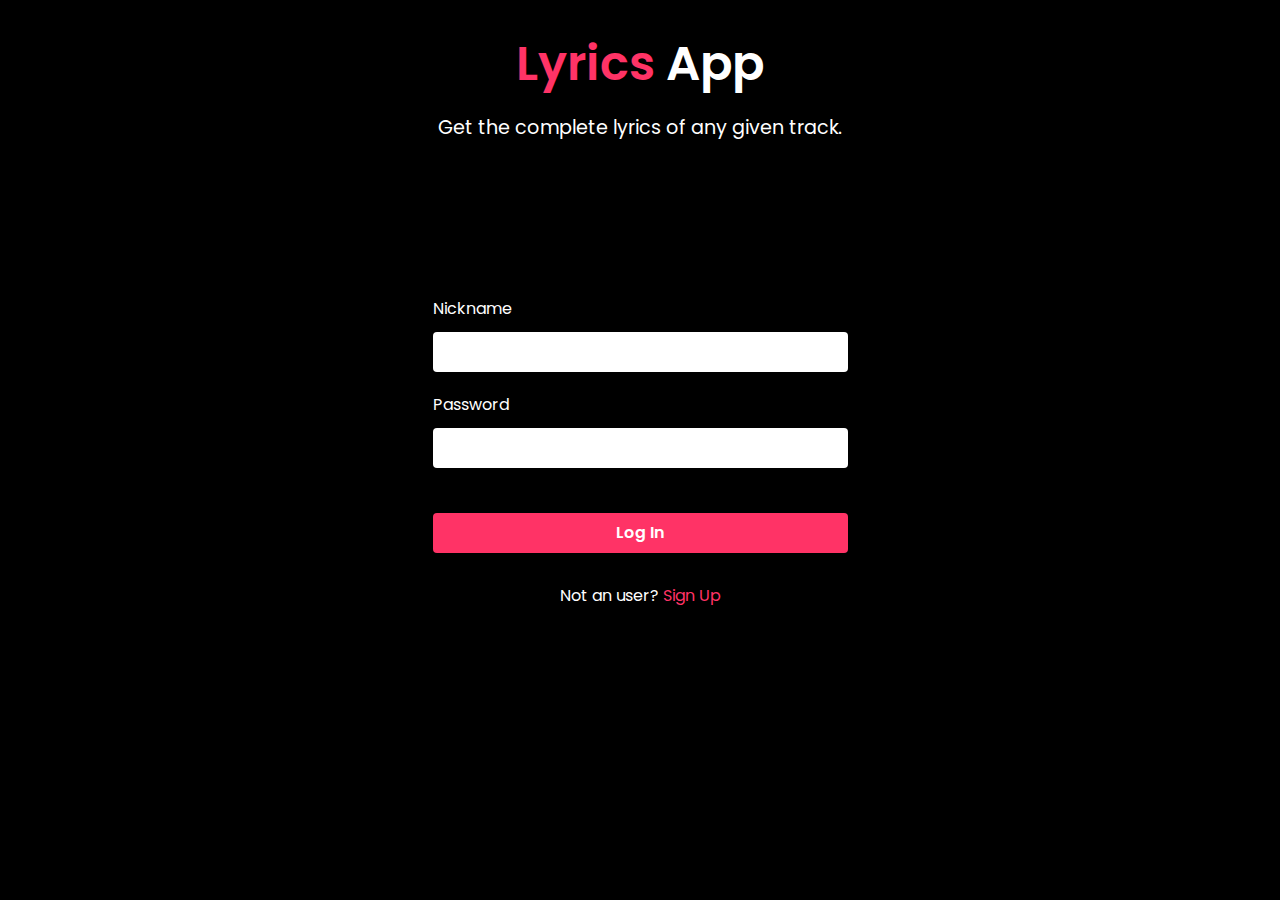
<file: index.html>
<!DOCTYPE html>
<html lang="en">
    <head>
        <meta charset="UTF-8" />
        <meta http-equiv="X-UA-Compatible" content="IE=edge" />
        <meta name="viewport" content="width=device-width, initial-scale=1.0" />
        <title>Song Lyrics Finder</title>
        <link
            rel="icon"
            type="image/x-icon"
            href="./assets/images/favicon.svg"
        />
        <link rel="stylesheet" href="./reset.css" />
        <link rel="stylesheet" href="./global.css" />
        <link rel="stylesheet" href="./index.css" />
    </head>
    <body>
        <h1><span>Lyrics</span> App</h1>
        <h2>Get the complete lyrics of any given track.</h2>
        <form id="login">
            <label for="nickname"
                >Nickname<input type="text" name="nickname"
            /></label>
            <label for="password"
                >Password<input type="password" name="password"
            /></label>
            <button type="submit">Log In</button>
            <p>
                Not an user? <a href="./pages/sign-up/sign-up.html">Sign Up</a>
            </p>
        </form>
        <script src="./index.js"></script>
    </body>
</html>
</file>
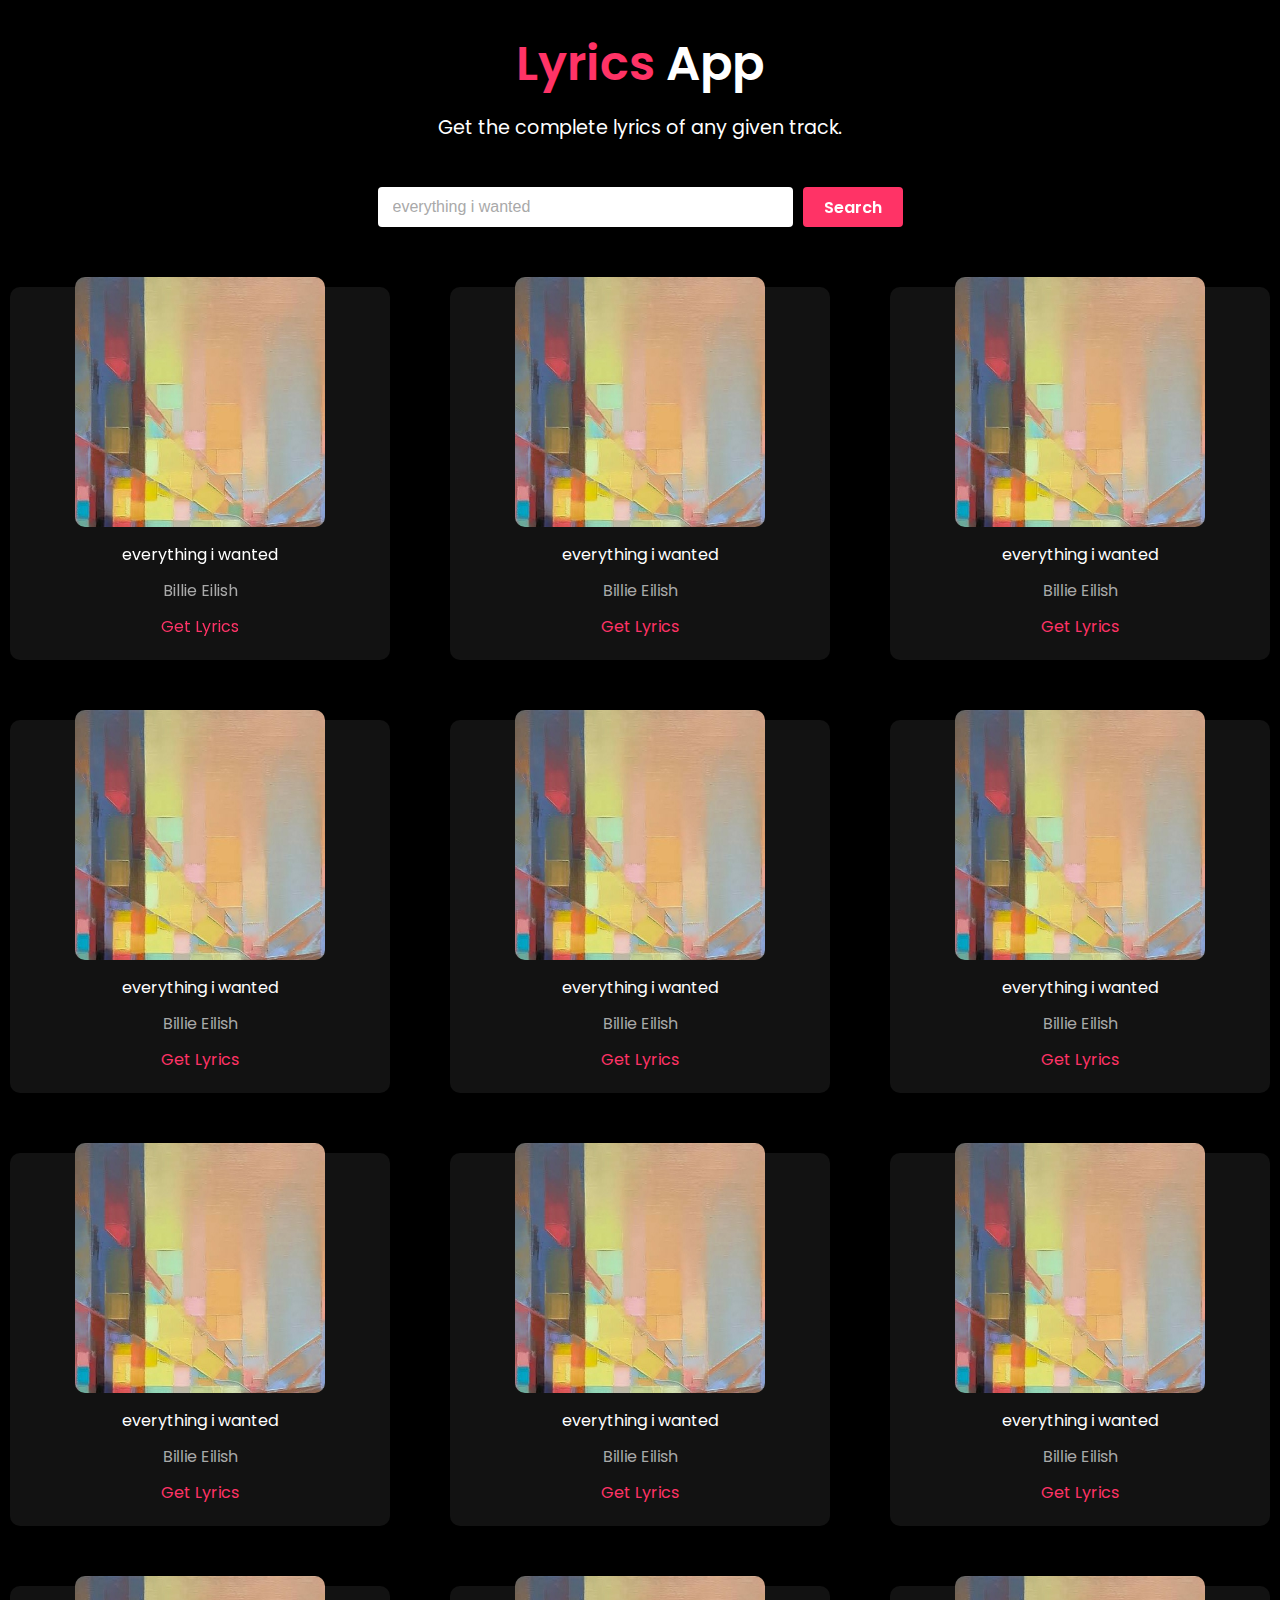
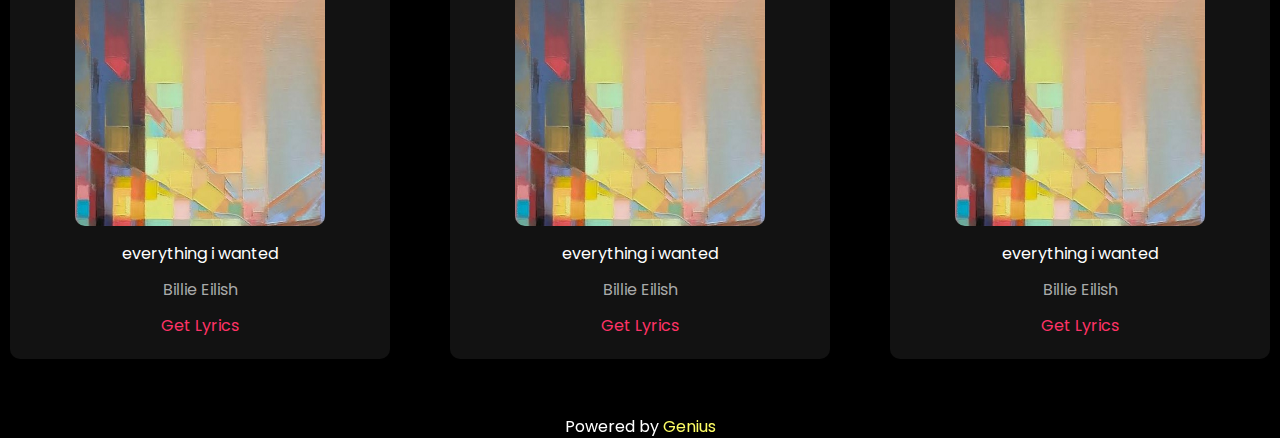
<file: search.html>
<!DOCTYPE html>
<html lang="en">
    <head>
        <meta charset="UTF-8" />
        <meta http-equiv="X-UA-Compatible" content="IE=edge" />
        <meta name="viewport" content="width=device-width, initial-scale=1.0" />
        <title>Song Lyrics Finder</title>
        <link
            rel="icon"
            type="image/x-icon"
            href="./assets/images/favicon.svg"
        />
        <link rel="stylesheet" href="./reset.css" />
        <link rel="stylesheet" href="./global.css" />
        <link rel="stylesheet" href="./search.css" />
    </head>
    <body>
        <h1><span>Lyrics</span> App</h1>
        <h2>Get the complete lyrics of any given track.</h2>
        <form>
            <input
                type="text"
                placeholder="everything i wanted"
                autofocus
            /><button type="submit" id="search-button">Search</button>
        </form>
        <div id="track-list">
            <div class="track">
                <img
                    src="./assets/images/cover.jpg"
                    alt=""
                    class="track-image"
                />
                <p class="track-name">everything i wanted</p>
                <p class="artist-name">Billie Eilish</p>
                <a href="./song-lyric.html">Get Lyrics</a>
            </div>
            <div class="track">
                <img
                    src="./assets/images/cover.jpg"
                    alt=""
                    class="track-image"
                />
                <p class="track-name">everything i wanted</p>
                <p class="artist-name">Billie Eilish</p>
                <a href="#">Get Lyrics</a>
            </div>
            <div class="track">
                <img
                    src="./assets/images/cover.jpg"
                    alt=""
                    class="track-image"
                />
                <p class="track-name">everything i wanted</p>
                <p class="artist-name">Billie Eilish</p>
                <a href="#">Get Lyrics</a>
            </div>
            <div class="track">
                <img
                    src="./assets/images/cover.jpg"
                    alt=""
                    class="track-image"
                />
                <p class="track-name">everything i wanted</p>
                <p class="artist-name">Billie Eilish</p>
                <a href="#">Get Lyrics</a>
            </div>
            <div class="track">
                <img
                    src="./assets/images/cover.jpg"
                    alt=""
                    class="track-image"
                />
                <p class="track-name">everything i wanted</p>
                <p class="artist-name">Billie Eilish</p>
                <a href="#">Get Lyrics</a>
            </div>
            <div class="track">
                <img
                    src="./assets/images/cover.jpg"
                    alt=""
                    class="track-image"
                />
                <p class="track-name">everything i wanted</p>
                <p class="artist-name">Billie Eilish</p>
                <a href="#">Get Lyrics</a>
            </div>
            <div class="track">
                <img
                    src="./assets/images/cover.jpg"
                    alt=""
                    class="track-image"
                />
                <p class="track-name">everything i wanted</p>
                <p class="artist-name">Billie Eilish</p>
                <a href="#">Get Lyrics</a>
            </div>
            <div class="track">
                <img
                    src="./assets/images/cover.jpg"
                    alt=""
                    class="track-image"
                />
                <p class="track-name">everything i wanted</p>
                <p class="artist-name">Billie Eilish</p>
                <a href="#">Get Lyrics</a>
            </div>
            <div class="track">
                <img
                    src="./assets/images/cover.jpg"
                    alt=""
                    class="track-image"
                />
                <p class="track-name">everything i wanted</p>
                <p class="artist-name">Billie Eilish</p>
                <a href="#">Get Lyrics</a>
            </div>
            <div class="track">
                <img
                    src="./assets/images/cover.jpg"
                    alt=""
                    class="track-image"
                />
                <p class="track-name">everything i wanted</p>
                <p class="artist-name">Billie Eilish</p>
                <a href="#">Get Lyrics</a>
            </div>
            <div class="track">
                <img
                    src="./assets/images/cover.jpg"
                    alt=""
                    class="track-image"
                />
                <p class="track-name">everything i wanted</p>
                <p class="artist-name">Billie Eilish</p>
                <a href="#">Get Lyrics</a>
            </div>
            <div class="track">
                <img
                    src="./assets/images/cover.jpg"
                    alt=""
                    class="track-image"
                />
                <p class="track-name">everything i wanted</p>
                <p class="artist-name">Billie Eilish</p>
                <a href="#">Get Lyrics</a>
            </div>
        </div>
        <a id="credit" href="#">Powered by <span>Genius</span></a>
    </body>
</html>
</file>
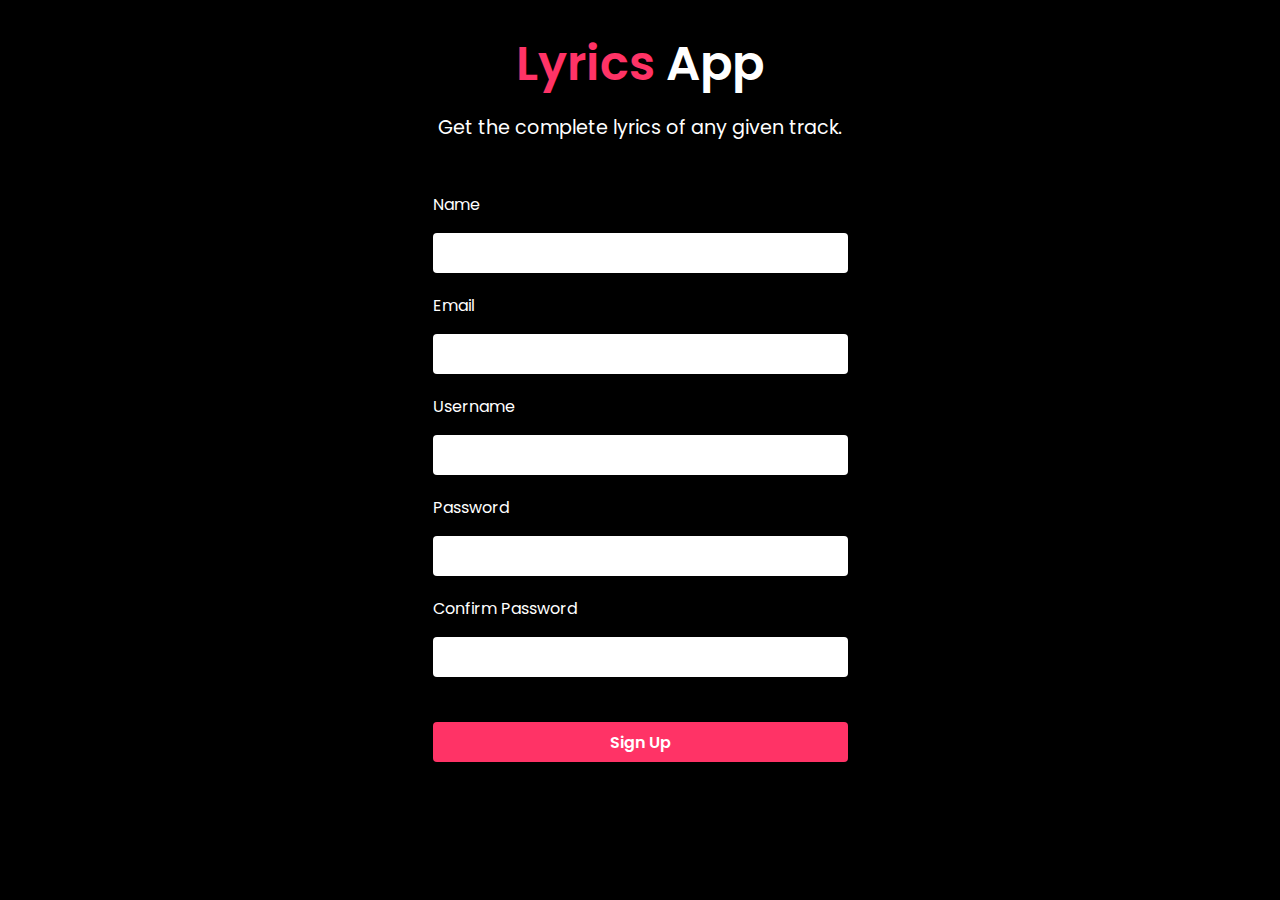
<file: sign-up.html>
<!DOCTYPE html>
<html lang="en">
    <head>
        <meta charset="UTF-8" />
        <meta http-equiv="X-UA-Compatible" content="IE=edge" />
        <meta name="viewport" content="width=device-width, initial-scale=1.0" />
        <title>Song Lyrics Finder</title>
        <link
            rel="icon"
            type="image/x-icon"
            href="./assets/images/favicon.svg"
        />
        <link rel="stylesheet" href="./reset.css" />
        <link rel="stylesheet" href="./global.css" />
        <link rel="stylesheet" href="./sign-up.css" />
    </head>
    <body>
        <h1><span>Lyrics</span> App</h1>
        <h2>Get the complete lyrics of any given track.</h2>
        <form action="">
            <label for="">Name<input type="text" /></label>
            <label for="">Email<input type="text" /></label>
            <label for="">Username<input type="text" /></label>
            <label for="">Password<input type="password" /></label>
            <label for="">Confirm Password<input type="password" /></label>
            <button type="submit">Sign Up</button>
        </form>
    </body>
</html>
</file>
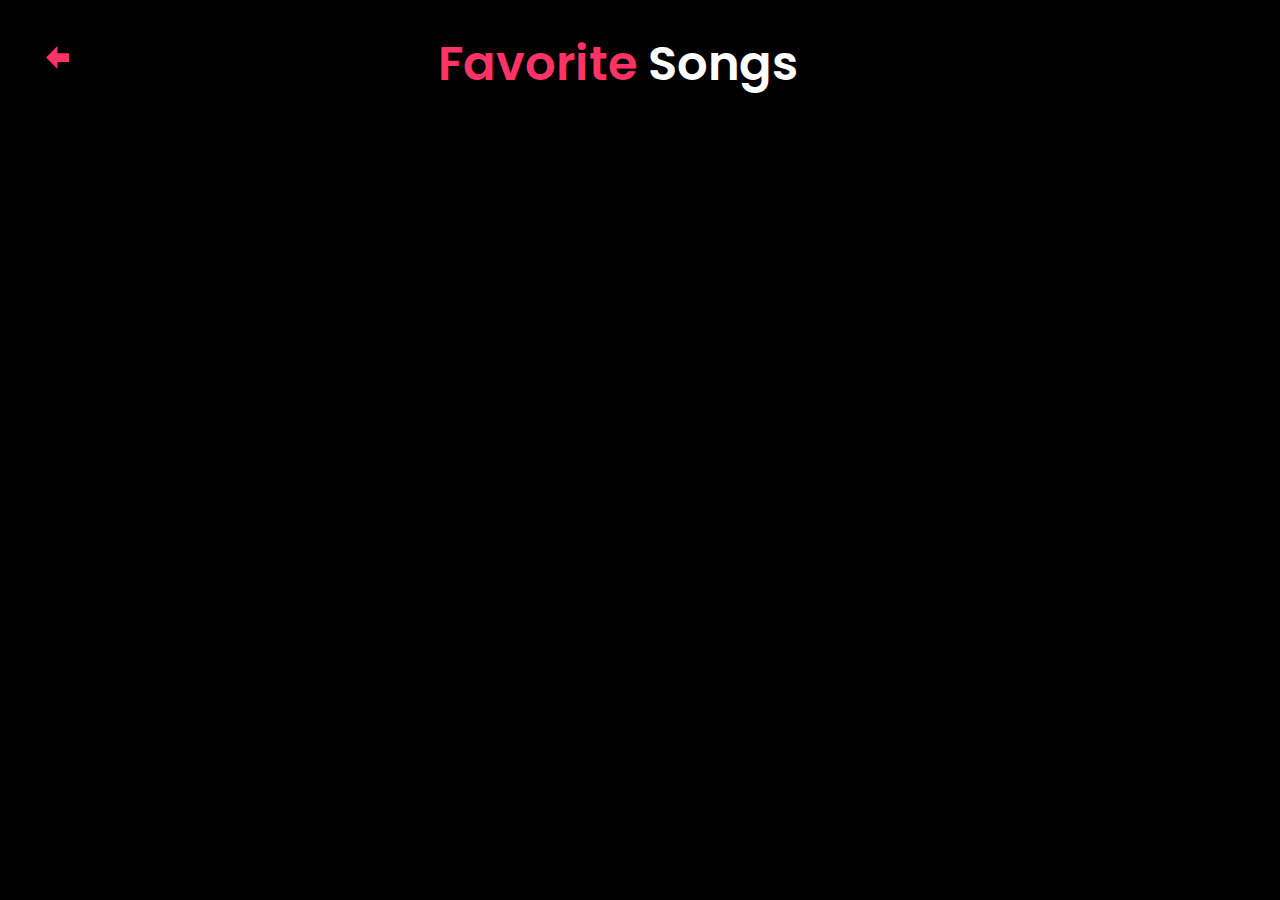
<file: pages/favorites/favorites.html>
<!DOCTYPE html>
<html lang="en">
    <head>
        <meta charset="UTF-8" />
        <meta http-equiv="X-UA-Compatible" content="IE=edge" />
        <meta name="viewport" content="width=device-width, initial-scale=1.0" />
        <title>Song Lyrics Finder</title>
        <link
            rel="icon"
            type="image/x-icon"
            href="../../assets/images/favicon.svg"
        />
        <link rel="stylesheet" href="../../reset.css" />
        <link rel="stylesheet" href="../../global.css" />
        <link rel="stylesheet" href="./favorites.css" />
    </head>
    <body>
        <div id="top-page-wrapper">
            <a id="return" href="../search/search.html"
                ><img
                    src="../../assets/images/return-icon.svg"
                    alt=""
                    class="arrow-icon"
            /></a>
            <h1><span>Favorite</span> Songs</h1>
            <div id="empty-div"></div>
        </div>
        <div id="track-list">
            <!-- <div class="track">
                <img
                    src="../../assets/images/cover.jpg"
                    alt=""
                    class="track-image"
                />
                <p class="track-name">everything i wanted</p>
                <p class="artist-name">Billie Eilish</p>
                <a href="../song-lyric/song-lyric.html">Get Lyrics</a>
            </div>
            <div class="track">
                <img
                    src="../../assets/images/cover.jpg"
                    alt=""
                    class="track-image"
                />
                <p class="track-name">everything i wanted</p>
                <p class="artist-name">Billie Eilish</p>
                <a href="#">Get Lyrics</a>
            </div>
            <div class="track">
                <img
                    src="../../assets/images/cover.jpg"
                    alt=""
                    class="track-image"
                />
                <p class="track-name">everything i wanted</p>
                <p class="artist-name">Billie Eilish</p>
                <a href="#">Get Lyrics</a>
            </div>
            <div class="track">
                <img
                    src="../../assets/images/cover.jpg"
                    alt=""
                    class="track-image"
                />
                <p class="track-name">everything i wanted</p>
                <p class="artist-name">Billie Eilish</p>
                <a href="#">Get Lyrics</a>
            </div>
            <div class="track">
                <img
                    src="../../assets/images/cover.jpg"
                    alt=""
                    class="track-image"
                />
                <p class="track-name">everything i wanted</p>
                <p class="artist-name">Billie Eilish</p>
                <a href="#">Get Lyrics</a>
            </div>
            <div class="track">
                <img
                    src="../../assets/images/cover.jpg"
                    alt=""
                    class="track-image"
                />
                <p class="track-name">everything i wanted</p>
                <p class="artist-name">Billie Eilish</p>
                <a href="#">Get Lyrics</a>
            </div>
            <div class="track">
                <img
                    src="../../assets/images/cover.jpg"
                    alt=""
                    class="track-image"
                />
                <p class="track-name">everything i wanted</p>
                <p class="artist-name">Billie Eilish</p>
                <a href="#">Get Lyrics</a>
            </div>
            <div class="track">
                <img
                    src="../../assets/images/cover.jpg"
                    alt=""
                    class="track-image"
                />
                <p class="track-name">everything i wanted</p>
                <p class="artist-name">Billie Eilish</p>
                <a href="#">Get Lyrics</a>
            </div>
            <div class="track">
                <img
                    src="../../assets/images/cover.jpg"
                    alt=""
                    class="track-image"
                />
                <p class="track-name">everything i wanted</p>
                <p class="artist-name">Billie Eilish</p>
                <a href="#">Get Lyrics</a>
            </div>
            <div class="track">
                <img
                    src="../../assets/images/cover.jpg"
                    alt=""
                    class="track-image"
                />
                <p class="track-name">everything i wanted</p>
                <p class="artist-name">Billie Eilish</p>
                <a href="#">Get Lyrics</a>
            </div>
            <div class="track">
                <img
                    src="../../assets/images/cover.jpg"
                    alt=""
                    class="track-image"
                />
                <p class="track-name">everything i wanted</p>
                <p class="artist-name">Billie Eilish</p>
                <a href="#">Get Lyrics</a>
            </div>
            <div class="track">
                <img
                    src="../../assets/images/cover.jpg"
                    alt=""
                    class="track-image"
                />
                <p class="track-name">everything i wanted</p>
                <p class="artist-name">Billie Eilish</p>
                <a href="#">Get Lyrics</a>
            </div>
        </div> -->
        <script src="./favorites.js"></script>
    </body>
</html>
</file>
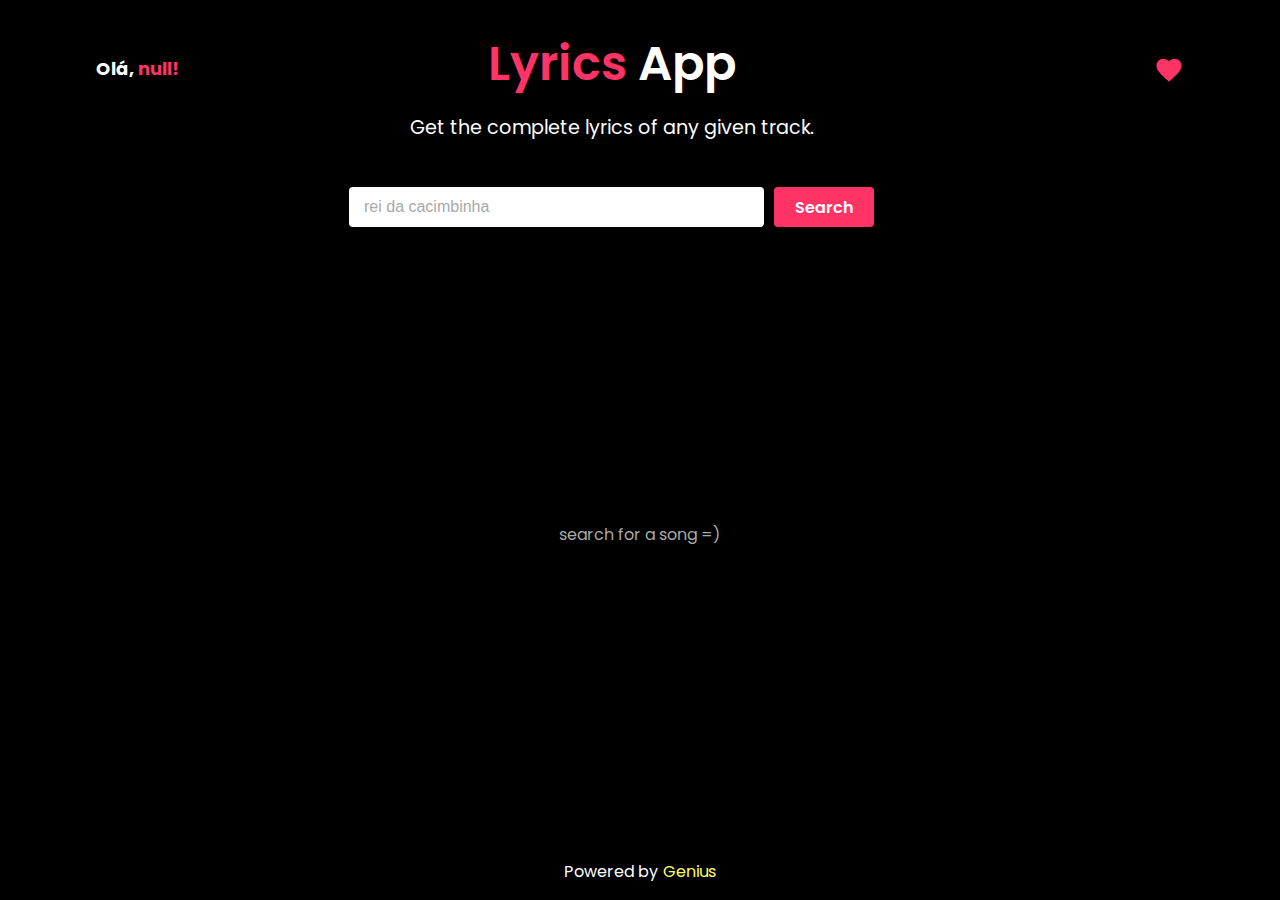
<file: pages/search/search.html>
<!DOCTYPE html>
<html lang="en">
    <head>
        <meta charset="UTF-8" />
        <meta http-equiv="X-UA-Compatible" content="IE=edge" />
        <meta name="viewport" content="width=device-width, initial-scale=1.0" />
        <title>Song Lyrics Finder</title>
        <link
            rel="icon"
            type="image/x-icon"
            href="./assets/images/favicon.svg"
        />
        <link rel="stylesheet" href="../../reset.css" />
        <link rel="stylesheet" href="../.././global.css" />
        <link rel="stylesheet" href="./search.css" />
        <link
            rel="icon"
            type="image/x-icon"
            href="../../assets/images/favicon.svg"
        />
    </head>
    <body>
        <div id="top-page-wrapper">
            <p id="greetings">Olá, <span id="greetings-span">danmaluko!</span></p>
            <div id="center-part">
                <h1><span>Lyrics</span> App</h1>
                <h2>Get the complete lyrics of any given track.</h2>
                <div id="input-wrapper">
                    <input type="text" placeholder="rei da cacimbinha"
                    autofocus" /><button id="search-button">Search</button>
                </div>
            </div>
            <div>
                <a id="favorites" href="">
                    <img
                        src="../../assets/images/heart.svg"
                        alt=""
                        id="favorites-icon"
                    />
                </a>
            </div>
        </div>
        <div id="track-list">
            <p id="empty-message">search for a song =)</p>
        </div>
        <a id="credit" href="#">Powered by <span>Genius</span></a>
        <script src="./search.js"></script>
    </body>
</html>
</file>
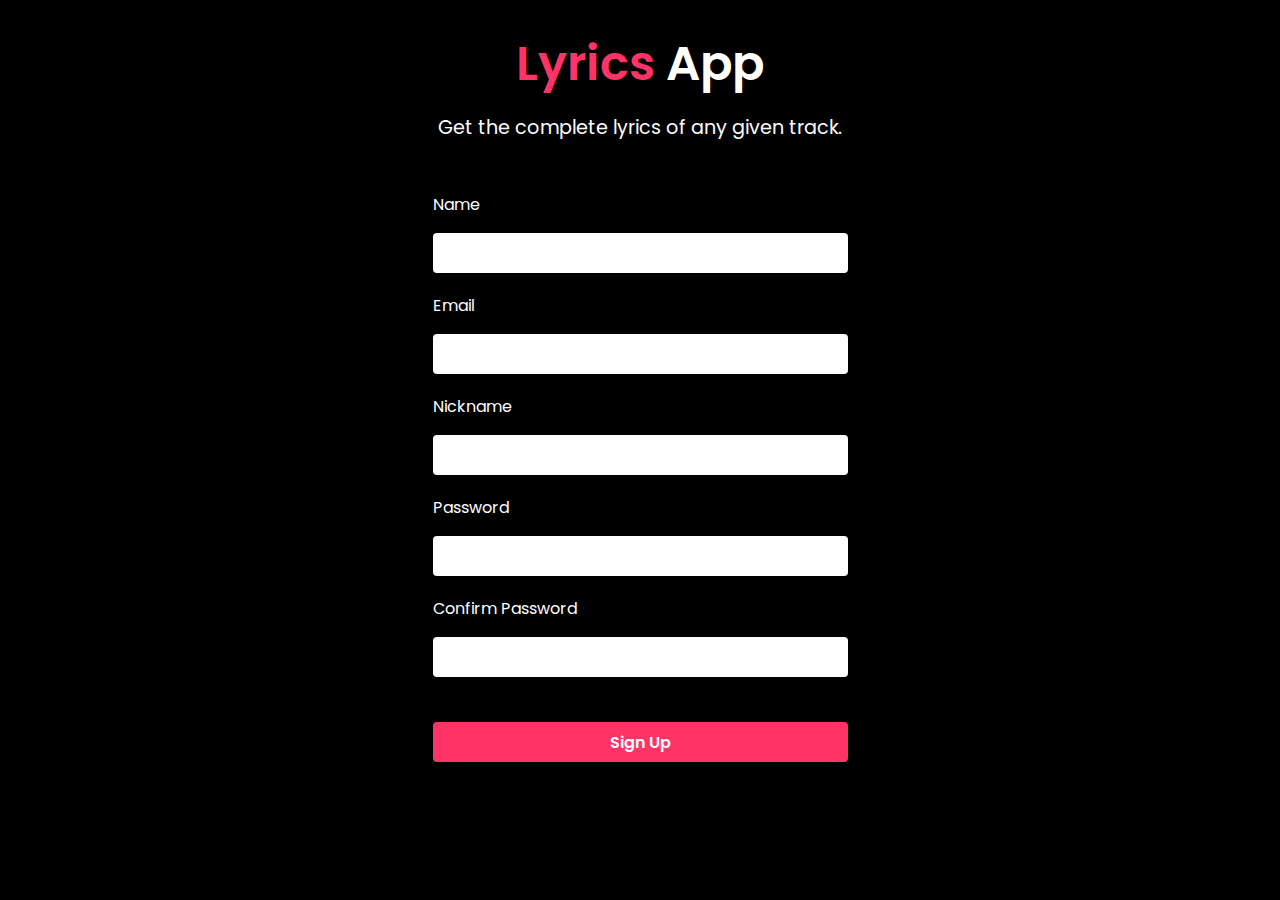
<file: pages/sign-up/sign-up.html>
<!DOCTYPE html>
<html lang="en">
    <head>
        <meta charset="UTF-8" />
        <meta http-equiv="X-UA-Compatible" content="IE=edge" />
        <meta name="viewport" content="width=device-width, initial-scale=1.0" />
        <title>Song Lyrics Finder</title>
        <link
            rel="icon"
            type="image/x-icon"
            href="../../assets/images/favicon.svg"
        />
        <link rel="stylesheet" href="../../reset.css" />
        <link rel="stylesheet" href="../.././global.css" />
        <link rel="stylesheet" href="./sign-up.css" />
    </head>
    <body>
        <h1><span>Lyrics</span> App</h1>
        <h2>Get the complete lyrics of any given track.</h2>
        <form id="sign-up">
            <label for="name">Name<input type="text" name="name" /></label>
            <label for="email">Email<input type="email" name="email" /></label>
            <label for="nickname"
                >Nickname<input type="text" name="nickname"
            /></label>
            <label for="password"
                >Password<input type="password" name="password"
            /></label>
            <label for="">Confirm Password<input type="password" /></label>
            <button type="submit">Sign Up</button>
        </form>
        <script src="./sign-up.js" ></script>
    </body>
</html>
</file>
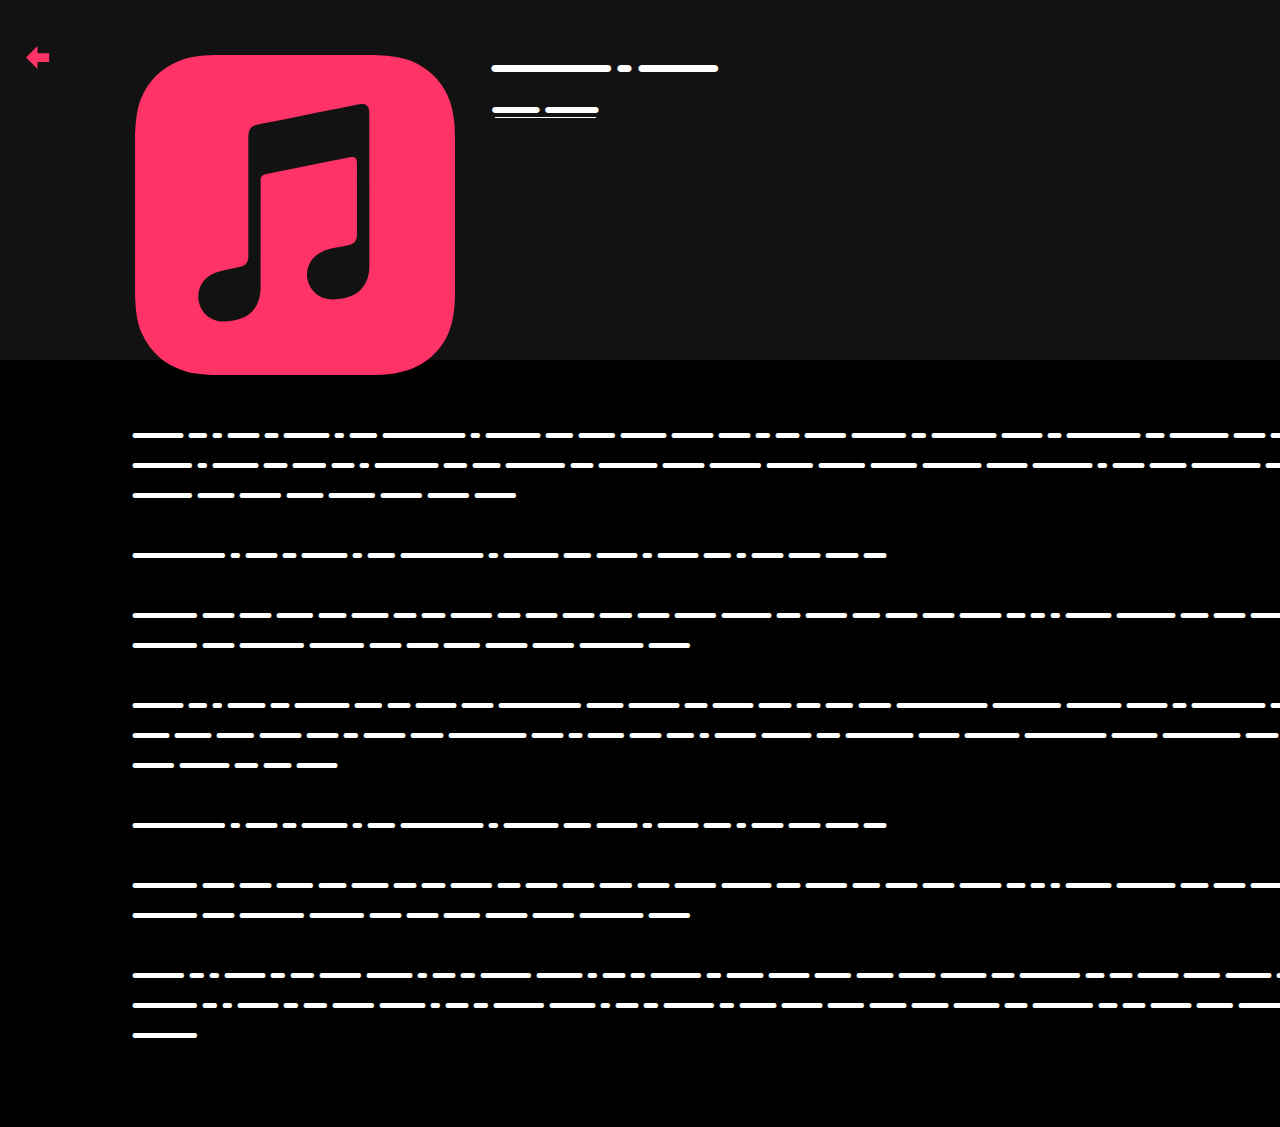
<file: pages/song-lyric/song-lyric.html>
<!DOCTYPE html>
<html lang="en">
    <head>
        <meta charset="UTF-8" />
        <meta http-equiv="X-UA-Compatible" content="IE=edge" />
        <meta name="viewport" content="width=device-width, initial-scale=1.0" />
        <title>Song Lyrics Finder</title>
        <link
            rel="icon"
            type="image/x-icon"
            href="./assets/images/favicon.svg"
        />
        <link rel="stylesheet" href="../../reset.css" />
        <link rel="stylesheet" href="../.././global.css" />
        <link rel="stylesheet" href="./song-lyric.css" />
        <link
            rel="icon"
            type="image/x-icon"
            href="../../assets/images/favicon.svg"
        />
    </head>
    <body>
        <div id="song-description">
            <a href="../search/search.html"
                ><img
                    src="../../assets/images/return-icon.svg"
                    alt=""
                    class="arrow-icon"
                    id="return-icon"
            /></a>
            <img src="../../assets/images/apple-music-cover.svg" alt="" id="track-image" />
            <div id="text-wrapper">
                <p id="track-name">everything i wanted</p>
                <p id="artist-name">Billie Eilish</p>
            </div>
            <button id="favorite-button">
                <svg xmlns="http://www.w3.org/2000/svg" viewBox="0 0 24 24">
                    <path
                        d="M12,21.35L10.55,20.03C5.4,15.36 2,12.27 2,8.5C2,5.41 4.42,3 7.5,3C9.24,3 10.91,3.81 12,5.08C13.09,3.81 14.76,3 16.5,3C19.58,3 22,5.41 22,8.5C22,12.27 18.6,15.36 13.45,20.03L12,21.35Z"
                        fill="#fff"
                    />
                </svg>
            </button>
        </div>
        <div id="lyrics">
            [Verse 1] I had a dream I got everything I wanted Not what you'd
            think And if I'm bein' honest It might've been a nightmare To anyone
            who might care Thought I could fly (Fly) So I stepped off the
            Golden, mm Nobody cried (Cried, cried, cried, cried) Nobody even
            noticed I saw them standing right there Kinda thought they might
            care (Might care, might care) <br /><br />
            [Pre-Chorus] I had a dream I got everything I wanted But when I wake
            up, I see You with me
            <br /><br />
            [Chorus] And you say, "As long as I'm here, no one can hurt you
            Don't wanna lie here, but you can learn to If I could change the way
            that you see yourself You wouldn't wonder why you hear 'They don't
            deserve you'"
            <br /><br />
            [Verse 2] I tried to scream But my head was underwater They called
            me weak Like I'm not just somebody's daughter Coulda been a
            nightmare But it felt like they were right there And it feels like
            yesterday was a year ago But I don't wanna let anybody know 'Cause
            everybody wants something from me now And I don't wanna let 'em down
            <br /><br />
            [Pre-Chorus] I had a dream I got everything I wanted But when I wake
            up, I see You with me
            <br /><br />
            [Chorus] And you say, "As long as I'm here, no one can hurt you
            Don't wanna lie here, but you can learn to If I could change the way
            that you see yourself You wouldn't wonder why you hear 'They don't
            deserve you'"
            <br /><br />
            [Outro] If I knew it all then, would I do it again? Would I do it
            again? If they knew what they said would go straight to my head What
            would they say instead? If I knew it all then, would I do it again?
            Would I do it again? If they knew what they said would go straight
            to my head What would they say instead?
        </div>

        <p id="pog">pog</p>
        <script src="./song-lyric.js"></script>
    </body>
</html>
</file>
<file: global.css>
/* Font declarations */
@font-face {
    font-family: "Poppins-Regular";
    src: url(./assets/locales/Poppins-Regular.ttf);
}

@font-face {
    font-family: "Poppins-Medium";
    src: url(./assets/locales/Poppins-Medium.ttf);
}

@font-face {
    font-family: "Poppins-SemiBold";
    src: url(./assets/locales/Poppins-SemiBold.ttf);
}

@font-face {
    font-family: "Poppins-Bold";
    src: url(./assets/locales/Poppins-Bold.ttf);
}

@font-face {
    font-family: "FlowCircular-Regular";
    src: url(./assets/locales/FlowCircular-Regular.ttf);
}

:root {
    --background-color: black;
    --main: #ff3366;
    --secondary: #121212;
    --text: white;
    --text-secondary: darkgrey;
}

body {
    font-family: "Poppins-Regular", sans-serif;
    background-color: var(--background-color);
    color: var(--text);
    display: flex;
    flex-direction: column;
    align-items: center;
    height: 100vh;
}

h1 {
    font-family: "Poppins-SemiBold", sans-serif;
    font-size: 3rem;
    margin-top: 40px;
}

h1 span {
    color: var(--main);
}

h2 {
    font-size: 1.2rem;
    margin-top: 30px;
}

input {
    border: none;
    border-radius: 4px;
    height: 40px;
}

input {
    border-radius: 4px;
    width: 400px;
    padding: 0;
    padding-left: 15px;
    font-size: 1rem;
}

input::placeholder {
    color: darkgrey;
}

input:focus {
    outline: none;
}

button {
    border: none;
    border-radius: 4px;
    height: 40px;
    background-color: var(--main);
    color: var(--text);
    font-size: 1rem;
    font-family: "Poppins-SemiBold", sans-serif;
    width: 100px;
}

button:hover {
    cursor: pointer;
}

a {
    text-decoration: none;
    color: var(--main);
}

.arrow-icon {
    width: 35px;
    align-self: flex-start;
    margin-left: 20px;
}
</file>
<file: index.css>
body {
    position: relative;
    height: 100vh;
}

form {
    display: flex;
    flex-direction: column;
    justify-content: center;
    align-items: center;
    height: 70%;
    gap: 25px;
}

label {
    display: flex;
    flex-direction: column;
    gap: 15px;
}

button {
    margin-top: 20px;
    width: 100%;
}

p {
    margin-top: 10px;
    align-self: center;
}
</file>
<file: search.css>
form {
    margin-top: 50px;
    display: flex;
    align-items: center;
    gap: 10px;
}

#track-list {
    margin-top: 60px;
    display: grid;
    grid-template-columns: repeat(3, 380px);
    gap: 60px;
    row-gap: 60px;
    width: 100%;
    justify-content: center;
}

.track {
    background-color: #121212;
    border-radius: 10px;
    display: flex;
    flex-direction: column;
    align-items: center;
    position: relative;
    padding-bottom: 25px;
}

.track-image {
    width: 250px;
    border-radius: 10px;
    position: relative;
    top: -10px;
}

.track-name {
    margin-top: 10px;
}

.artist-name {
    margin-top: 20px;
    color: darkgrey;
}

#track-list a {
    margin-top: 20px;
}

#credit {
    margin-top: 60px;
    margin-bottom: 20px;
    color: white;
}

#credit span {
    color: #fffe65;
}

/* TODO:*/
/* - Tornar site responsivo tanto horizontalmente quando verticalmente */
</file>
<file: sign-up.css>
form {
    display: flex;
    flex-direction: column;
    justify-content: center;
    align-items: center;
    gap: 25px;
    margin-top: 60px;
    margin-bottom: 100px;
}

label {
    display: flex;
    flex-direction: column;
    gap: 20px;
}

button {
    margin-top: 20px;
    width: 100%;
}
</file>
<file: pages/favorites/favorites.css>
#top-page-wrapper {
    display: flex;
    width: 100%;
    justify-content: space-between;
}

#top-page-wrapper img {
    margin-top: 40px;
    margin-left: 40px;
}

#top-page-wrapper h1 {
    margin-left: -120px;
}

#track-list {
    margin-top: 60px;
    display: grid;
    grid-template-columns: repeat(3, 380px);
    gap: 60px;
    row-gap: 60px;
    width: 100%;
    justify-content: center;
    margin-top: 80px;
    margin-bottom: 80px;
}

.track {
    background-color: var(--secondary);
    border-radius: 10px;
    display: flex;
    flex-direction: column;
    align-items: center;
    position: relative;
    padding-bottom: 25px;
}

.track-image {
    width: 250px;
    border-radius: 10px;
    position: relative;
    top: -15px;
}

.track-name {
    margin-top: 10px;
}

.artist-name {
    margin-top: 20px;
    color: var(--text-secondary);
}

#track-list a {
    margin-top: 20px;
}

#credit {
    margin-top: 60px;
    margin-bottom: 20px;
    color: var(--text);
}

#credit span {
    color: #fffe65;
}
</file>
<file: pages/search/search.css>
#top-page-wrapper {
    display: flex;
    justify-content: space-between;
    /* width: 100%; */
}

#greetings {
    margin-right: 220px;
    margin-top: 60px;
    font-size: 18px;
    font-family: "Poppins-Bold", sans-serif;
    font-weight: bold;
}

#greetings span {
    color: var(--main);
}

#center-part {
    display: flex;
    flex-direction: column;
    align-items: center;
    margin-left: -50px;
}

#input-wrapper {
    margin-top: 50px;
    display: flex;
    align-items: center;
    gap: 10px;
}

#favorites-icon {
    width: 30px;
    margin-left: 280px;
    margin-top: 55px;
}

#favorites-icon:hover {
    cursor: pointer;
}

#track-list {
    margin-top: 60px;
    display: grid;
    grid-template-columns: repeat(3, 380px);
    gap: 60px;
    row-gap: 60px;
    width: 100%;
    justify-content: center;
}

#empty-message {
    display: flex;
    grid-row: 5 / 6;
    grid-column: 2 / 3;
    justify-self: center;
    color: var(--text-secondary);
}

.track {
    background-color: var(--secondary);
    border-radius: 10px;
    display: flex;
    flex-direction: column;
    align-items: center;
    position: relative;
    padding-bottom: 25px;
}

.track-image {
    width: 250px;
    border-radius: 10px;
    position: relative;
    top: -15px;
}

.track-name {
    margin-top: 10px;
}

.artist-name {
    margin-top: 20px;
    color: var(--text-secondary);
}

#track-list a {
    margin-top: 20px;
}

#credit {
    display: flex;
    justify-content: space-between;
    margin-top: auto;
    margin-bottom: 20px;
    color: var(--text);
}

#credit span {
    color: #fffe65;
    margin-left: 5px;
}
</file>
<file: pages/sign-up/sign-up.css>
form {
    display: flex;
    flex-direction: column;
    justify-content: center;
    align-items: center;
    gap: 25px;
    margin-top: 60px;
    margin-bottom: 100px;
}

label {
    display: flex;
    flex-direction: column;
    gap: 20px;
}

button {
    margin-top: 20px;
    width: 100%;
}
</file>
<file: pages/song-lyric/song-lyric.css>
body {
    font-family: FlowCircular-Regular, sans-serif;
}

a {
    color: white;
}

#song-description {
    background-color: var(--secondary);
    width: 100%;
    display: flex;
    position: relative;
    padding-top: 40px;
    margin-bottom: 60px;
}

#track-image {
    width: 320px;
    margin-left: 80px;
    position: relative;
    bottom: -15px;
}

#text-wrapper {
    display: flex;
    flex-direction: column;
    margin-left: 40px;
}

#favorite-button {
    background-color: transparent;
    border: none;
    cursor: pointer;
    padding: 0;
}

#favorite-button svg {
    width: 30px;
    margin-left: 600px;
    margin-top: 22px;
}

#favorite-button.clicked svg path {
    fill: #ff3366;
}

#track-name {
    font-size: 1.5rem;
    /* font-family: "Poppins-SemiBold", sans-serif; */
    margin-top: 15px;
}

#artist-name {
    font-size: 1.2rem;
    /* font-family: "Poppins-Regular", sans-serif; */
    margin-top: 20px;
    text-decoration: underline;
}

#date-wrapper {
    display: flex;
    margin-top: 85%;
    align-items: center;
}

#date-wrapper img {
    width: 20px;
    margin-right: 10px;
}

#lyrics {
    line-height: 30px;
    margin-bottom: 60px;
    width: 100%;
    margin-left: 270px;
}

#pog {
    color: black;
}
</file>
